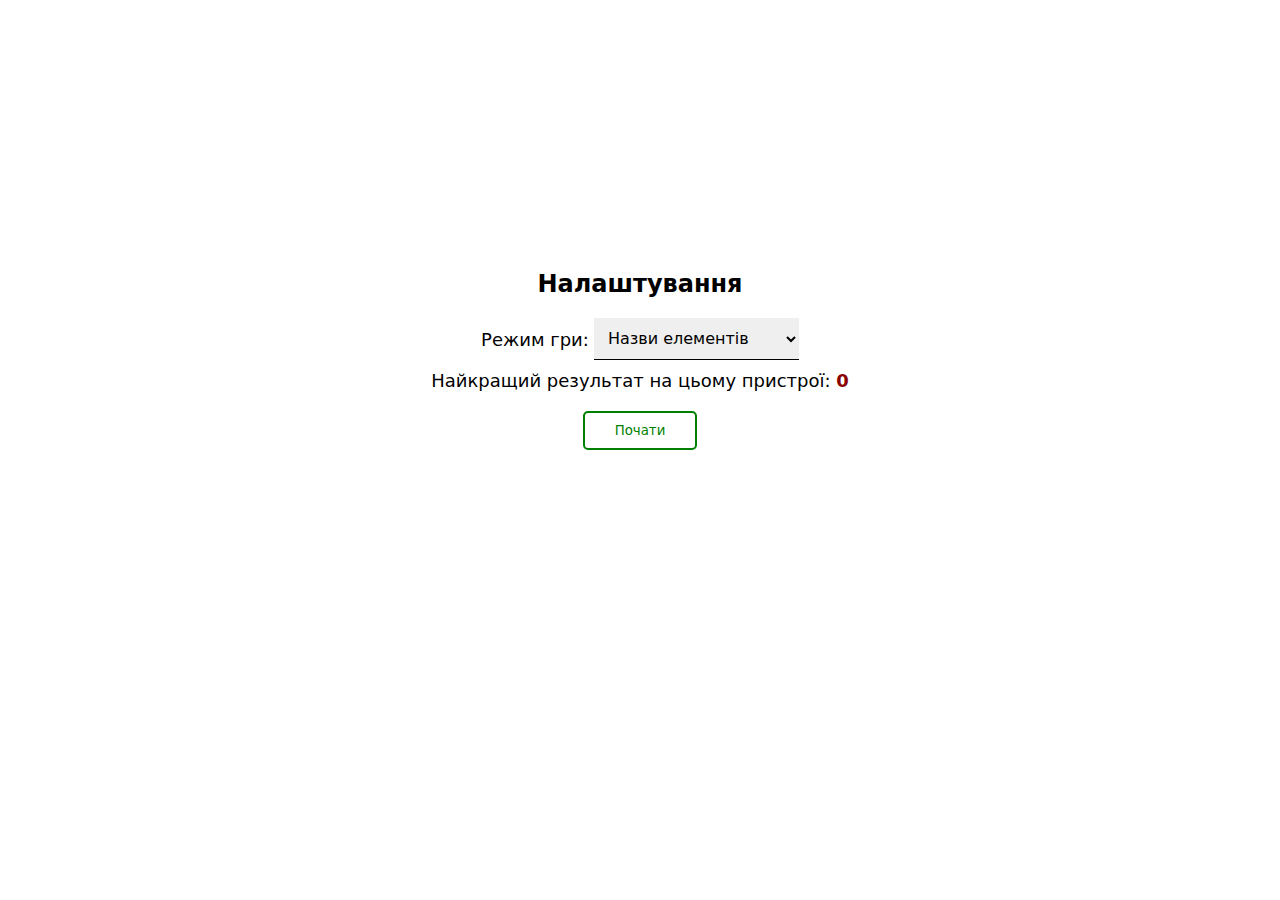
<file: index.html>
<!DOCTYPE html>
<html lang="en">
  <head>
    <meta charset="UTF-8" />
    <meta http-equiv="X-UA-Compatible" content="IE=edge" />
    <meta name="viewport" content="width=device-width, initial-scale=1.0" />
    <link rel="stylesheet" href="./styles/index.css" />
    <title>Chemistry Trainer</title>
  </head>
  <body>
    <main class="settings">
      <h2 class="settings__title">Налаштування</h2>
      <div class="settings__form_mode_holder">
        <p class="settings__form_placeholder">Режим гри:</p>
        <select class="settings_form_mode" id="mode_select">
          <option value="name" selected id="option_name">
            Назви елементів
          </option>
          <option value="symbol" id="option_symbol">Символи елементів</option>
        </select>
      </div>
      <p class="settings__best_score">
        Найкращий результат на цьому пристрої:
        <span id="score_display">0</span>
      </p>
      <button id="startgame">Почати</button>
    </main>
    <script src="./script/index.js"></script>
  </body>
</html>
</file>
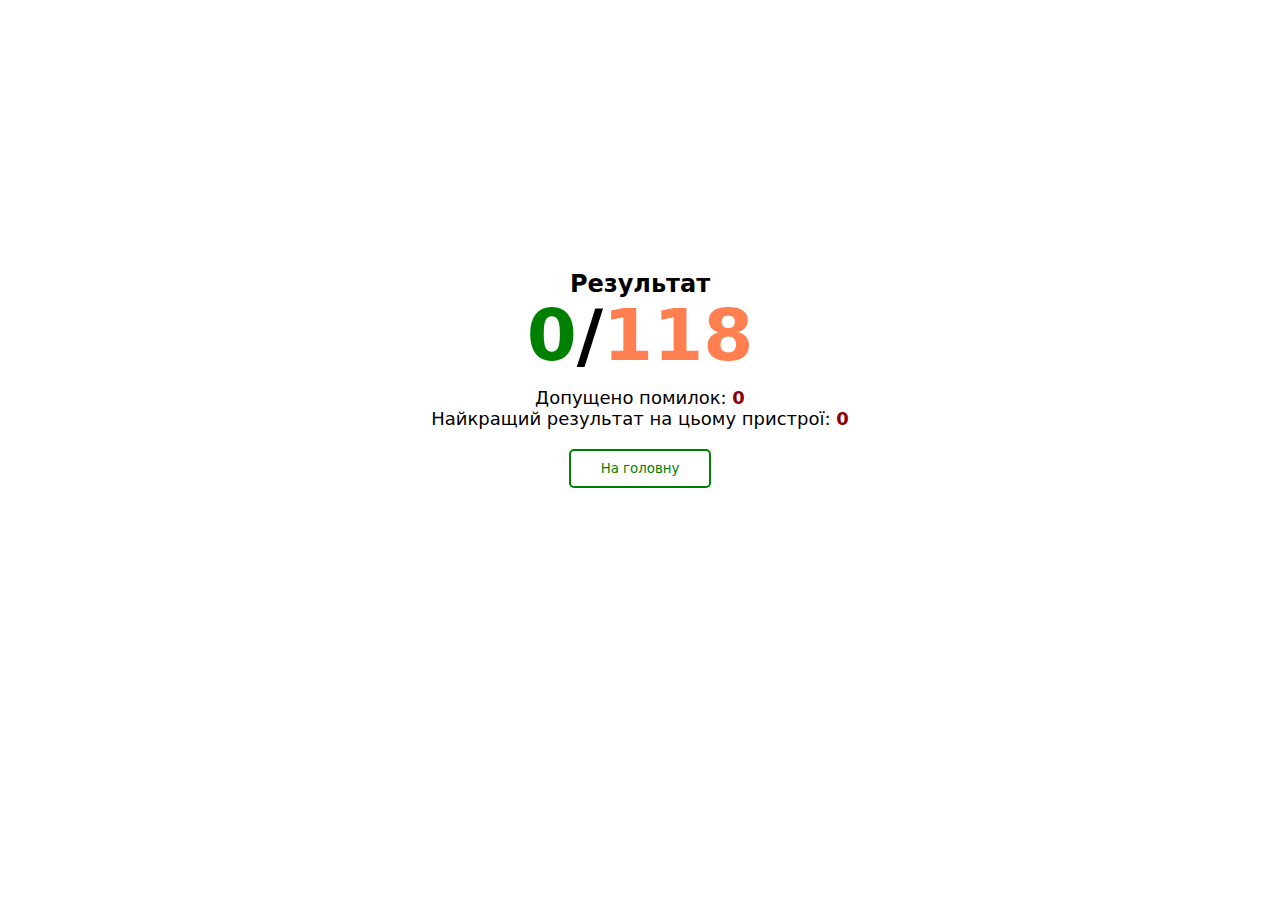
<file: endgame.html>
<!DOCTYPE html>
<html lang="en">
  <head>
    <meta charset="UTF-8" />
    <meta http-equiv="X-UA-Compatible" content="IE=edge" />
    <meta name="viewport" content="width=device-width, initial-scale=1.0" />
    <link rel="stylesheet" href="./styles/index.css" />
    <title>Chemistry Trainer</title>
  </head>
  <body>
    <main class="settings">
      <h2 class="settings__title">Результат</h2>
      <div class="settings__form_mode_holder">
        <p class="settings__result">
          <span id="current_result">0</span><span class="dash">/</span>118
        </p>
      </div>
      <div class="score_holder">
        <p class="settings__wrong_score">
          Допущено помилок:
          <span id="wrong_display">0</span>
        </p>
        <p class="settings__best_score">
          Найкращий результат на цьому пристрої:
          <span id="score_display">0</span>
        </p>
      </div>
      <button id="startgame">На головну</button>
    </main>
    <script src="./script/endgame.js"></script>
  </body>
</html>
</file>
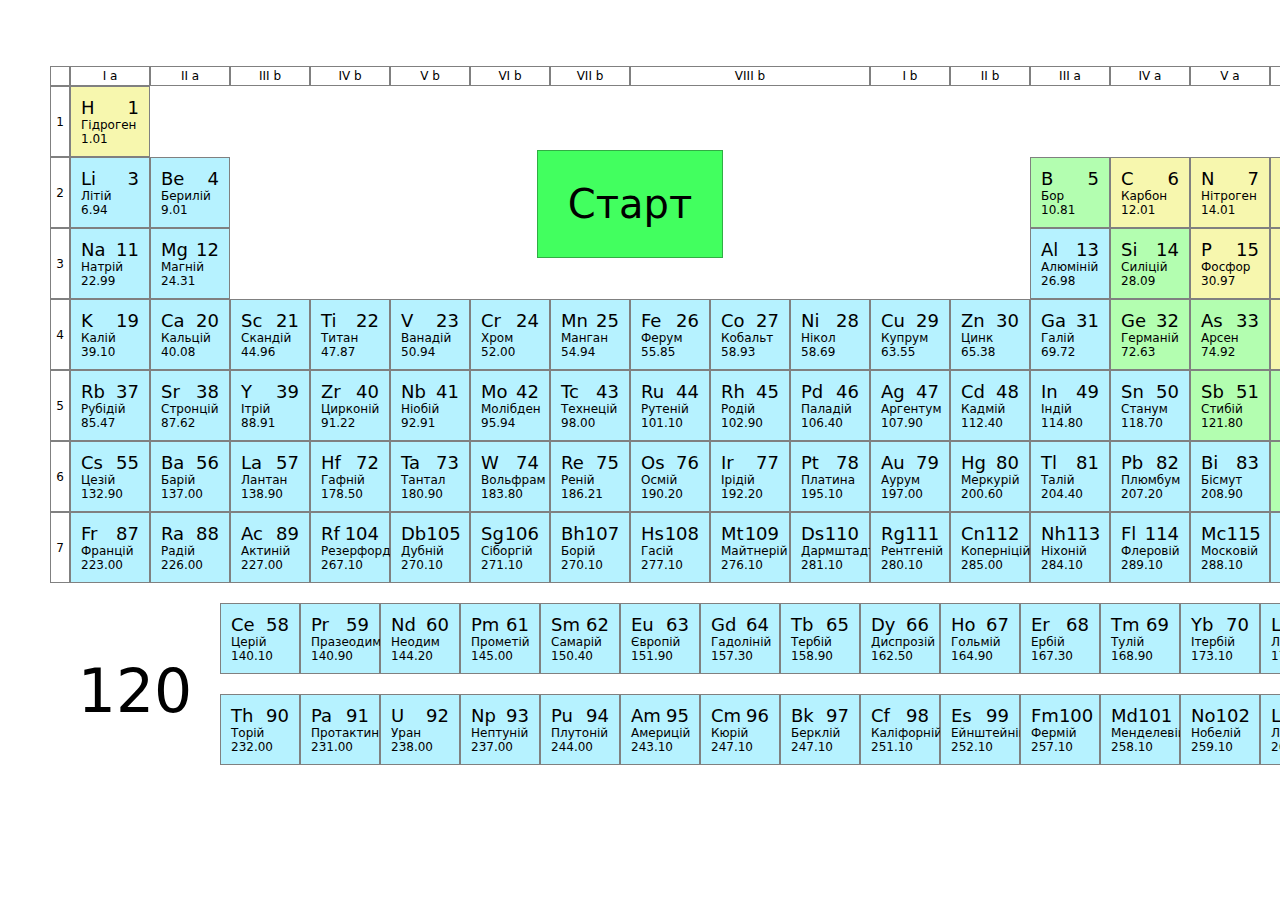
<file: game.html>
<!DOCTYPE html>
<html lang="en">
  <head>
    <meta charset="UTF-8" />
    <meta http-equiv="X-UA-Compatible" content="IE=edge" />
    <meta name="viewport" content="width=device-width, initial-scale=1.0" />
    <link rel="stylesheet" href="./styles/game.css" />
    <title>Chemistry Trainer</title>
  </head>
  <body>
    <main class="table">
      <div class="table_holder">
        <div class="timer"><p id="timer_counter">120</p></div>
        <div class="score"><p id="score_counter">0</p></div>
        <div class="middle_section">
          <button class="start_button" id="start_game">Старт</button>
          <div class="element_to_find" id="element_to_find">
            <p>
              <span class="find_text">Знайдіть:</span>
              <span id="element_name"></span>
            </p>
          </div>
        </div>
        <div class="table_header">
          <div class="header_side"></div>
          <div class="group_id">I a</div>
          <div class="group_id">II a</div>
          <div class="group_id">III b</div>
          <div class="group_id">IV b</div>
          <div class="group_id">V b</div>
          <div class="group_id">VI b</div>
          <div class="group_id">VII b</div>
          <div class="group_id no-br"></div>
          <div class="group_id no-br no-bl">VIII b</div>
          <div class="group_id no-bl"></div>
          <div class="group_id">I b</div>
          <div class="group_id">II b</div>
          <div class="group_id">III a</div>
          <div class="group_id">IV a</div>
          <div class="group_id">V a</div>
          <div class="group_id">VI a</div>
          <div class="group_id">VII a</div>
          <div class="group_id">VIII a</div>
        </div>

        <div class="table_row">
          <div class="table_side">1</div>
          <a target="_blank" class="table_element yellow" id="1"></a>
          <a target="_blank" class="table_element blank"></a>
          <a target="_blank" class="table_element blank"></a>
          <a target="_blank" class="table_element blank"></a>
          <a target="_blank" class="table_element blank"></a>
          <a target="_blank" class="table_element blank"></a>
          <a target="_blank" class="table_element blank"></a>
          <a target="_blank" class="table_element blank"></a>
          <a target="_blank" class="table_element blank"></a>
          <a target="_blank" class="table_element blank"></a>
          <a target="_blank" class="table_element blank"></a>
          <a target="_blank" class="table_element blank"></a>
          <a target="_blank" class="table_element blank"></a>
          <a target="_blank" class="table_element blank"></a>
          <a target="_blank" class="table_element blank"></a>
          <a target="_blank" class="table_element blank"></a>
          <a target="_blank" class="table_element blank"></a>
          <a target="_blank" class="table_element yellow" id="2"></a>
        </div>
        <div class="table_row">
          <div class="table_side">2</div>
          <a target="_blank" class="table_element blue" id="3"></a>
          <a target="_blank" class="table_element blue" id="4"></a>
          <a target="_blank" class="table_element blank"></a>
          <a target="_blank" class="table_element blank"></a>
          <a target="_blank" class="table_element blank"></a>
          <a target="_blank" class="table_element blank"></a>
          <a target="_blank" class="table_element blank"></a>
          <a target="_blank" class="table_element blank"></a>
          <a target="_blank" class="table_element blank"></a>
          <a target="_blank" class="table_element blank"></a>
          <a target="_blank" class="table_element blank"></a>
          <a target="_blank" class="table_element blank"></a>
          <a target="_blank" class="table_element green" id="5"></a>
          <a target="_blank" class="table_element yellow" id="6"></a>
          <a target="_blank" class="table_element yellow" id="7"></a>
          <a target="_blank" class="table_element yellow" id="8"></a>
          <a target="_blank" class="table_element yellow" id="9"></a>
          <a target="_blank" class="table_element yellow" id="10"></a>
        </div>
        <div class="table_row">
          <div class="table_side">3</div>
          <a target="_blank" class="table_element blue" id="11"></a>
          <a target="_blank" class="table_element blue" id="12"></a>
          <a target="_blank" class="table_element blank"></a>
          <a target="_blank" class="table_element blank"></a>
          <a target="_blank" class="table_element blank"></a>
          <a target="_blank" class="table_element blank"></a>
          <a target="_blank" class="table_element blank"></a>
          <a target="_blank" class="table_element blank"></a>
          <a target="_blank" class="table_element blank"></a>
          <a target="_blank" class="table_element blank"></a>
          <a target="_blank" class="table_element blank"></a>
          <a target="_blank" class="table_element blank"></a>
          <a target="_blank" class="table_element blue" id="13"></a>
          <a target="_blank" class="table_element green" id="14"></a>
          <a target="_blank" class="table_element yellow" id="15"></a>
          <a target="_blank" class="table_element yellow" id="16"></a>
          <a target="_blank" class="table_element yellow" id="17"></a>
          <a target="_blank" class="table_element yellow" id="18"></a>
        </div>
        <div class="table_row">
          <div class="table_side">4</div>
          <a target="_blank" class="table_element blue" id="19"></a>
          <a target="_blank" class="table_element blue" id="20"></a>
          <a target="_blank" class="table_element blue" id="21"></a>
          <a target="_blank" class="table_element blue" id="22"></a>
          <a target="_blank" class="table_element blue" id="23"></a>
          <a target="_blank" class="table_element blue" id="24"></a>
          <a target="_blank" class="table_element blue" id="25"></a>
          <a target="_blank" class="table_element blue" id="26"></a>
          <a target="_blank" class="table_element blue" id="27"></a>
          <a target="_blank" class="table_element blue" id="28"></a>
          <a target="_blank" class="table_element blue" id="29"></a>
          <a target="_blank" class="table_element blue" id="30"></a>
          <a target="_blank" class="table_element blue" id="31"></a>
          <a target="_blank" class="table_element green" id="32"></a>
          <a target="_blank" class="table_element green" id="33"></a>
          <a target="_blank" class="table_element yellow" id="34"></a>
          <a target="_blank" class="table_element yellow" id="35"></a>
          <a target="_blank" class="table_element yellow" id="36"></a>
        </div>
        <div class="table_row">
          <div class="table_side">5</div>
          <a target="_blank" class="table_element blue" id="37"></a>
          <a target="_blank" class="table_element blue" id="38"></a>
          <a target="_blank" class="table_element blue" id="39"></a>
          <a target="_blank" class="table_element blue" id="40"></a>
          <a target="_blank" class="table_element blue" id="41"></a>
          <a target="_blank" class="table_element blue" id="42"></a>
          <a target="_blank" class="table_element blue" id="43"></a>
          <a target="_blank" class="table_element blue" id="44"></a>
          <a target="_blank" class="table_element blue" id="45"></a>
          <a target="_blank" class="table_element blue" id="46"></a>
          <a target="_blank" class="table_element blue" id="47"></a>
          <a target="_blank" class="table_element blue" id="48"></a>
          <a target="_blank" class="table_element blue" id="49"></a>
          <a target="_blank" class="table_element blue" id="50"></a>
          <a target="_blank" class="table_element green" id="51"></a>
          <a target="_blank" class="table_element green" id="52"></a>
          <a target="_blank" class="table_element yellow" id="53"></a>
          <a target="_blank" class="table_element yellow" id="54"></a>
        </div>
        <div class="table_row">
          <div class="table_side">6</div>
          <a target="_blank" class="table_element blue" id="55"></a>
          <a target="_blank" class="table_element blue" id="56"></a>
          <a target="_blank" class="table_element blue" id="57"></a>
          <a target="_blank" class="table_element blue" id="72"></a>
          <a target="_blank" class="table_element blue" id="73"></a>
          <a target="_blank" class="table_element blue" id="74"></a>
          <a target="_blank" class="table_element blue" id="75"></a>
          <a target="_blank" class="table_element blue" id="76"></a>
          <a target="_blank" class="table_element blue" id="77"></a>
          <a target="_blank" class="table_element blue" id="78"></a>
          <a target="_blank" class="table_element blue" id="79"></a>
          <a target="_blank" class="table_element blue" id="80"></a>
          <a target="_blank" class="table_element blue" id="81"></a>
          <a target="_blank" class="table_element blue" id="82"></a>
          <a target="_blank" class="table_element blue" id="83"></a>
          <a target="_blank" class="table_element green" id="84"></a>
          <a target="_blank" class="table_element yellow" id="85"></a>
          <a target="_blank" class="table_element yellow" id="86"></a>
        </div>
        <div class="table_row">
          <div class="table_side">7</div>
          <a target="_blank" class="table_element blue" id="87"></a>
          <a target="_blank" class="table_element blue" id="88"></a>
          <a target="_blank" class="table_element blue" id="89"></a>
          <a target="_blank" class="table_element blue" id="104"></a>
          <a target="_blank" class="table_element blue" id="105"></a>
          <a target="_blank" class="table_element blue" id="106"></a>
          <a target="_blank" class="table_element blue" id="107"></a>
          <a target="_blank" class="table_element blue" id="108"></a>
          <a target="_blank" class="table_element blue" id="109"></a>
          <a target="_blank" class="table_element blue" id="110"></a>
          <a target="_blank" class="table_element blue" id="111"></a>
          <a target="_blank" class="table_element blue" id="112"></a>
          <a target="_blank" class="table_element blue" id="113"></a>
          <a target="_blank" class="table_element blue" id="114"></a>
          <a target="_blank" class="table_element blue" id="115"></a>
          <a target="_blank" class="table_element blue" id="116"></a>
          <a target="_blank" class="table_element yellow" id="117"></a>
          <a target="_blank" class="table_element yellow" id="118"></a>
        </div>
      </div>

      <div class="additional_table">
        <div class="table_row">
          <a target="_blank" class="table_element blue" id="58"></a>
          <a target="_blank" class="table_element blue" id="59"></a>
          <a target="_blank" class="table_element blue" id="60"></a>
          <a target="_blank" class="table_element blue" id="61"></a>
          <a target="_blank" class="table_element blue" id="62"></a>
          <a target="_blank" class="table_element blue" id="63"></a>
          <a target="_blank" class="table_element blue" id="64"></a>
          <a target="_blank" class="table_element blue" id="65"></a>
          <a target="_blank" class="table_element blue" id="66"></a>
          <a target="_blank" class="table_element blue" id="67"></a>
          <a target="_blank" class="table_element blue" id="68"></a>
          <a target="_blank" class="table_element blue" id="69"></a>
          <a target="_blank" class="table_element blue" id="70"></a>
          <a target="_blank" class="table_element blue" id="71"></a>
        </div>
      </div>
      <div class="additional_table">
        <div class="table_row">
          <a target="_blank" class="table_element blue" id="90"></a>
          <a target="_blank" class="table_element blue" id="91"></a>
          <a target="_blank" class="table_element blue" id="92"></a>
          <a target="_blank" class="table_element blue" id="93"></a>
          <a target="_blank" class="table_element blue" id="94"></a>
          <a target="_blank" class="table_element blue" id="95"></a>
          <a target="_blank" class="table_element blue" id="96"></a>
          <a target="_blank" class="table_element blue" id="97"></a>
          <a target="_blank" class="table_element blue" id="98"></a>
          <a target="_blank" class="table_element blue" id="99"></a>
          <a target="_blank" class="table_element blue" id="100"></a>
          <a target="_blank" class="table_element blue" id="101"></a>
          <a target="_blank" class="table_element blue" id="102"></a>
          <a target="_blank" class="table_element blue" id="103"></a>
        </div>
      </div>
    </main>
    <script src="./script/game.js" type="module"></script>
  </body>
</html>
</file>
<file: styles/index.css>
* {
  margin: 0;
  padding: 0;
  box-sizing: border-box;
  font-family: system-ui, -apple-system, BlinkMacSystemFont, "Segoe UI", Roboto,
    Oxygen, Ubuntu, Cantarell, "Open Sans", "Helvetica Neue", sans-serif;
}

body {
  background-size: contain;
  background-image: url("https://media.discordapp.net/attachments/1075860946825785405/1092882765252403230/image.png?width=745&height=749");
}

.settings__result {
  font-size: 72px;
  color: coral;
  font-weight: bold;
  margin-top: -25px;
}

.dash {
  color: black;
}

#current_result {
  color: green;
}

.header {
  text-align: center;
  font-size: 16px;
  padding: 20px;
}

.settings {
  display: flex;
  justify-content: center;
  flex-direction: column;
  align-items: center;
  margin: 0 auto;
  padding: 70px;
  width: fit-content;
  box-sizing: border-box;
  margin-top: 200px;
  border-radius: 20px;
  background-color: white;
}

.settings__title {
  margin-bottom: 20px;
}

.settings_form_mode {
  padding: 10px;
  font-size: 16px;
  outline: none;
  border: none;
  border-bottom: 1px solid black;
  border-radius: 0;
}

.settings__best_score {
  font-size: 18px;
  margin-bottom: 20px;
}

.settings__form_mode_holder {
  display: flex;
  align-items: center;
  margin-bottom: 10px;
  gap: 5px;
  font-size: 18px;
}

#score_display {
  font-weight: bold;
  color: darkred;
}

#wrong_display {
  font-weight: bold;
  color: darkred;
}

.settings__wrong_score {
  font-size: 18px;
  margin-bottom: 0;
}

.score_holder {
  display: flex;
  flex-direction: column;
  align-items: center;
}

#startgame {
  background: none;
  border: 2px solid green;
  border-radius: 5px;
  outline: none;
  cursor: pointer;
  padding: 10px 30px;
  color: green;
}
</file>
<file: styles/game.css>
* {
  margin: 0;
  padding: 0;
  box-sizing: border-box;
  font-family: system-ui, -apple-system, BlinkMacSystemFont, "Segoe UI", Roboto,
    Oxygen, Ubuntu, Cantarell, "Open Sans", "Helvetica Neue", sans-serif;
}

body {
  background-size: contain;
  background-image: url("https://media.discordapp.net/attachments/1075860946825785405/1092882765252403230/image.png?width=745&height=749");
}

.table {
  display: flex;
  flex-direction: column;
  align-items: center;
  margin: 0 auto;
  width: fit-content;
  margin-top: 1.8vh;
  padding: 50px;
  gap: 20px;
  background-color: white;
  border-radius: 20px;
}

.table_holder {
  position: relative;
  display: flex;
  flex-direction: column;
}

.table_header {
  display: flex;
  /* width: 100%; */
}

.group_id {
  width: 80px;
  border: 1px solid grey;
  height: 20px;
  display: flex;
  align-items: center;
  justify-content: center;
  font-size: 12px;
}
.no-br {
  border-right: none;
}

.no-bl {
  border-left: none;
}

.header_side {
  width: 20px;
  height: 20px;
  border: 1px solid grey;
}

.table_side {
  border: 1px solid grey;
  width: 20px;
  display: flex;
  align-items: center;
  justify-content: center;
  font-size: 12px;
}

.table_row {
  display: flex;
  /* width: 100%; */
}

.table_element_wrong {
  background: #ff8b8b !important;
}

.table_element_correct {
  background: #8bff97 !important;
}

.table_element {
  display: block;
  transition: background 0.1s ease-in-out;
  text-decoration: none;
  color: black;
  width: 80px;
  border: 1px solid grey;
  padding: 10px;
  box-sizing: border-box;
}

.table_element > .maininfo {
  display: flex;
  justify-content: space-between;
  align-items: center;
}

.pink {
  background: #f1baea;
}

.pink:hover {
  background: #f097e4;
}

.green {
  background: #b3feb0;
}
.green:hover {
  background: #91f88d;
}

.blue {
  background: #b6f2ff;
}
.blue:hover {
  background: #94e9fd;
}

.yellow {
  background: #f7f7ae;
}
.yellow:hover {
  background: #ffff81;
}

.blank {
  border: none;
}

.maininfo > .symbol {
  font-size: 18px;
  font-weight: 500;
}
.maininfo > .identifyer {
  font-size: 18px;
  font-weight: 500;
}
.table_element > .name {
  font-size: 12px;
}
.table_element > .mass {
  font-size: 12px;
}

.timer {
  width: 170px;
  height: 175px;
  display: flex;
  align-items: center;
  justify-content: center;
  position: absolute;
  font-size: 60px;
  bottom: -195px;
  left: 0;
}

.score {
  width: 170px;
  height: 175px;
  display: flex;
  align-items: center;
  justify-content: center;
  position: absolute;
  font-size: 60px;
  bottom: -195px;
  right: 0;
}

.element_to_find {
  display: none;
  font-size: 60px;
}

.find_text {
  color: #6d6d6d;
}

.start_button {
  /* display: none; */
  font-size: 40px;
  background: #42ff5f;
  color: black;
  border: 1px solid #31ad44;
  padding: 30px;
}

.start_button:hover {
  background: #40e559;
}

.middle_section {
  display: flex;
  align-items: center;
  justify-content: center;
  position: absolute;
  width: 800px;
  height: 235px;
  top: 20px;
  left: 180px;
}

.pulse {
  fill: rgb(255, 74, 74) !important;
}
</file>
